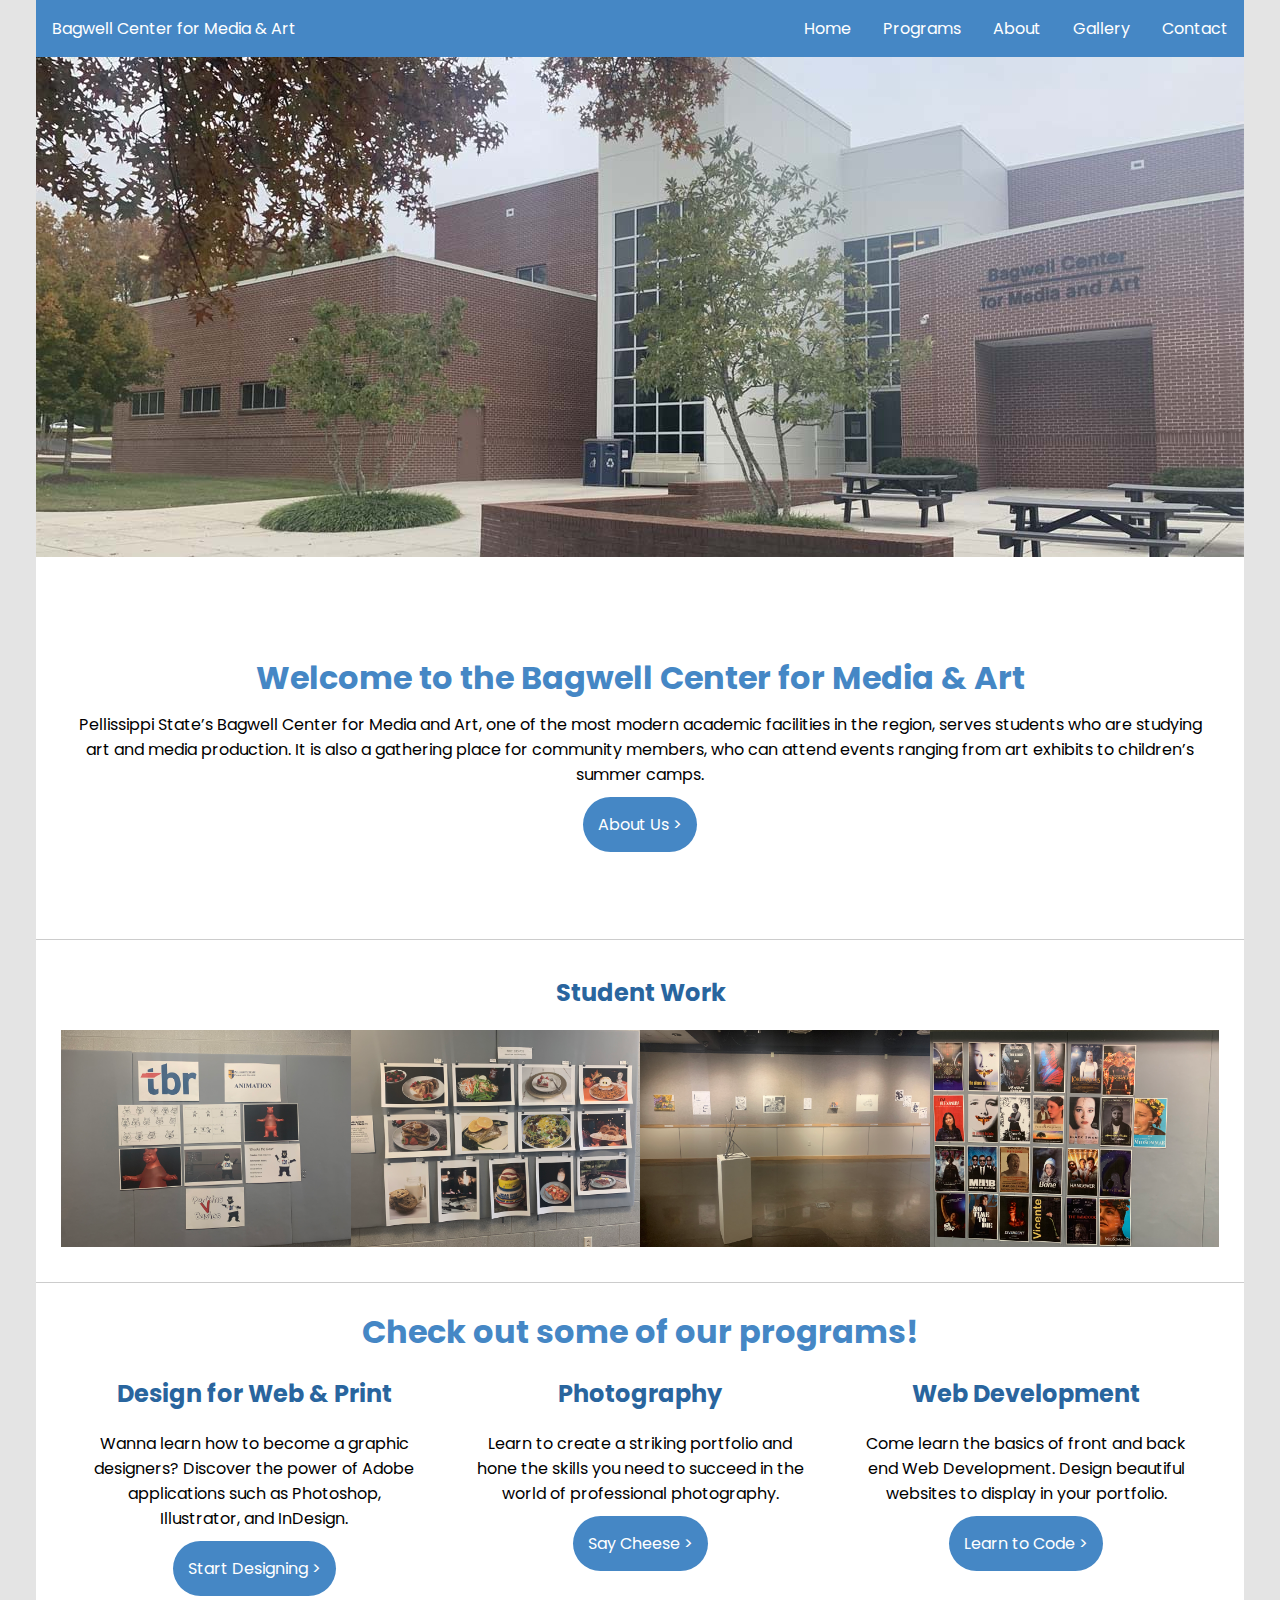
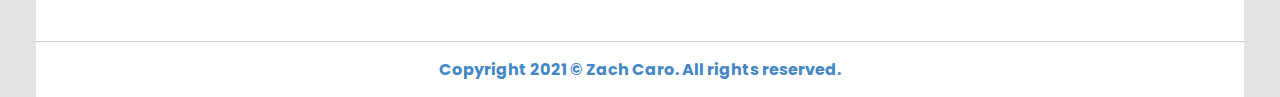
<file: index.html>
<!DOCTYPE html>
<html lang="en">

<head>
    <meta charset="UTF-8">
    <meta http-equiv="X-UA-Compatible" content="IE=edge">
    <meta name="viewport" content="width=device-width, initial-scale=1.0">
    <title>Bagwell Center for Media & Arts | Home</title>
    <link href="https://fonts.googleapis.com/css2?family=Libre+Baskerville&family=Poppins&family=Mr+Dafoe&display=swap"
        rel="stylesheet">
    <link href="styles.css" rel="stylesheet">
</head>

<body>
    <header>
        <nav id="navbar">
            <div id="navLogo"><a href="index.html">Bagwell Center for Media & Art</a></div>
            <div class="navLinks"><a href="index.html">Home</a></div>
            <div class="dropdown">
                <div class="navLinks"><a href="programs.html">Programs</a></div>
                <div class="dropdown-content">
                    <a href="audio.html">Audio Production</a>
                    <a href="design.html">Design for Web & Print</a>
                    <a href="photography.html">Photography</a>
                    <a href="video.html">Video Production</a>
                    <a href="web.html">Web Development</a>
                </div>
            </div>
            <div class="navLinks"><a href="about.html">About</a></div>
            <div class="navLinks"><a href="gallery.html">Gallery</a></div>
            <div class="navLinks"><a href="contact.html">Contact</a></div>
        </nav>
    </header>
    <main>
        <div id="bagwellHero"><img src="imgs/bagwellBanner.jpg" width="1208px" height="500px"></div>
        <div id="intro" class="section">
            <h1>Welcome to the Bagwell Center for Media & Art</h1>
            <p>Pellissippi State’s Bagwell Center for Media and Art, one of the most modern academic facilities in the
                region, serves
                students who are studying art and media production. It is also a gathering place for community members,
                who can attend
                events ranging from art exhibits to children’s summer camps.</p>
            <a href="about.html"><button>About Us ></button></a>
        </div>
        <div class="section">
            <h2>Student Work</h2>
            <div id="smallGallery">
                <div class="overlayContainer">
                    <img src="imgs/animation.jpg" alt="Animation students' work they finished on the wall of fame."
                        class="overlayImage" height="250px" width="250px">
                    <div class="overlay">
                        <div class="text">Animation students' work they finished on the wall of fame.</div>
                    </div>
                </div>
                <div class="overlayContainer">
                    <img src="imgs/photoArt.jpg" alt="Photography students' photos they took on the wall of fame."
                        class="overlayImage" height="250px" width="250px">
                    <div class="overlay">
                        <div class="text">Photography students' photos they took on the wall of fame.</div>
                    </div>
                </div>
                <div class="overlayContainer">
                    <img src="imgs/artShow.jpg" alt="An art gallery for students' art." class="overlayImage"
                        height="250px" width="250px">
                    <div class="overlay">
                        <div class="text">An art gallery for students' art.</div>
                    </div>
                </div>
                <div class="overlayContainer">
                    <img src="imgs/posters.jpg" alt="Design students' posters they made on the wall of fame."
                        class="overlayImage" height="250px" width="250px">
                    <div class="overlay">
                        <div class="text">Design students' posters they made on the wall of fame.</div>
                    </div>
                </div>
            </div>
        </div>
        <div class="section">
            <h1>Check out some of our programs!</h1>
            <div id="programs">
                <div class="third">
                    <h2>Design for Web & Print</h2>
                    <p>Wanna learn how to become a graphic designers? Discover the power of Adobe applications such as
                        Photoshop, Illustrator, and InDesign.
                    </p>
                    <a href="design.html"><button>Start Designing ></button></a>
                </div>
                <div class="third">
                    <h2>Photography</h2>
                    <p>Learn to create a striking portfolio and hone the skills you need to succeed in the world of
                        professional photography.
                    </p>
                    <a href="photography.html"><button>Say Cheese ></button></a>
                </div>
                <div class="third">
                    <h2>Web Development</h2>
                    <p>Come learn the basics of front and back end Web Development. Design beautiful websites to display
                        in your portfolio.
                    </p>
                    <a href="web.html"><button>Learn to Code ></button></a>
                </div>
            </div>
        </div>
    </main>
    <footer>
        <strong>Copyright 2021 © Zach Caro. All rights reserved.</strong>
    </footer>
</body>

</html>
</file>
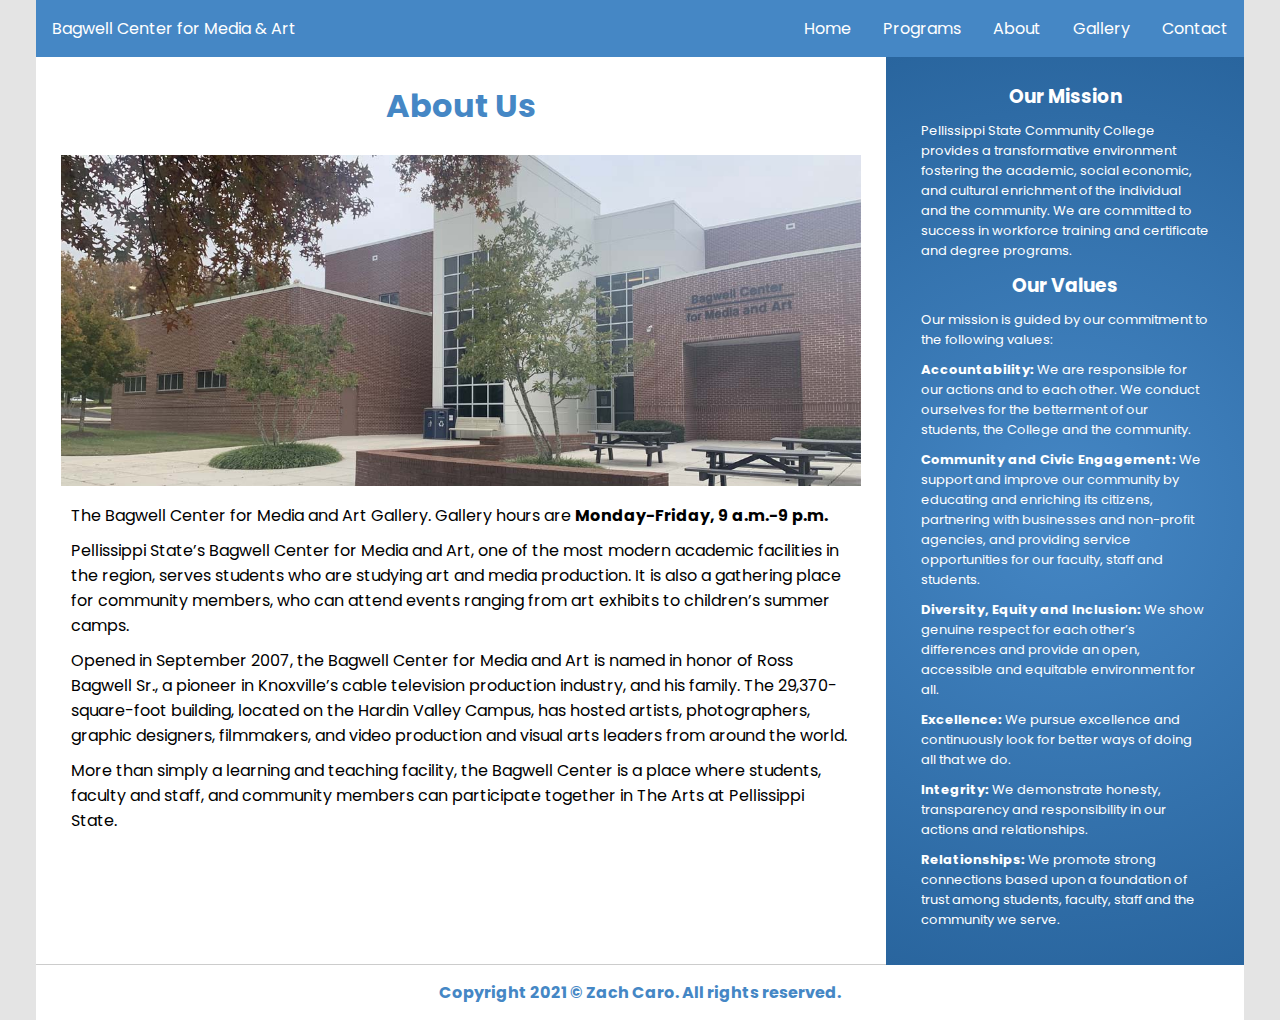
<file: about.html>
<!DOCTYPE html>
<html lang="en">

<head>
    <meta charset="UTF-8">
    <meta http-equiv="X-UA-Compatible" content="IE=edge">
    <meta name="viewport" content="width=device-width, initial-scale=1.0">
    <title>Bagwell Center for Media & Arts | Home</title>
    <link href="https://fonts.googleapis.com/css2?family=Libre+Baskerville&family=Poppins&family=Mr+Dafoe&display=swap"
        rel="stylesheet">
    <link href="styles.css" rel="stylesheet">
</head>

<body>
    <header>
        <nav id="navbar">
            <div id="navLogo"><a href="index.html">Bagwell Center for Media & Art</a></div>
            <div class="navLinks"><a href="index.html">Home</a></div>
            <div class="dropdown">
                <div class="navLinks"><a href="programs.html">Programs</a></div>
                <div class="dropdown-content">
                    <a href="audio.html">Audio Production</a>
                    <a href="design.html">Design for Web & Print</a>
                    <a href="photography.html">Photography</a>
                    <a href="video.html">Video Production</a>
                    <a href="web.html">Web Development</a>
                </div>
            </div>
            <div class="navLinks"><a href="about.html">About</a></div>
            <div class="navLinks"><a href="gallery.html">Gallery</a></div>
            <div class="navLinks"><a href="contact.html">Contact</a></div>
        </nav>
    </header>
    <main id="about">
        <div class="section">
            <h1>About Us</h1>
            <img src="imgs/bagwellBanner.jpg" width="800px">
            <p>The Bagwell Center for Media and Art Gallery. Gallery hours are <strong>Monday-Friday, 9 a.m.-9
                    p.m.</strong></p>
            <p>Pellissippi State’s Bagwell Center for Media and Art, one of the most modern academic facilities in the
                region, serves
                students who are studying art and media production. It is also a gathering place for community members,
                who can attend
                events ranging from art exhibits to children’s summer camps.</p>
            <p>Opened in September 2007, the Bagwell Center for Media and Art is named in honor of Ross Bagwell Sr., a
                pioneer in
                Knoxville’s cable television production industry, and his family. The 29,370-square-foot building,
                located on the Hardin
                Valley Campus, has hosted artists, photographers, graphic designers, filmmakers, and video production
                and visual arts
                leaders from around the world.</p>
            <p>More than simply a learning and teaching facility, the Bagwell Center is a place where students, faculty
                and staff, and
                community members can participate together in The Arts at Pellissippi State.</p>
        </div>
        <aside>
            <h3>Our Mission</h3>
            <p>Pellissippi State Community College provides a transformative environment fostering the academic, social
                economic, and cultural enrichment of the individual and the community. We are committed to success in
                workforce training and certificate and degree programs.
            </p>
            <h3>Our Values</h3>
            <p>Our mission is guided by our commitment to the following values:</p>
            <p><strong>Accountability:</strong> We are responsible for our actions and to each other. We conduct
                ourselves for the
                betterment of our
                students, the College and the community.</p>
            <p><strong>Community and Civic Engagement:</strong> We support and improve our community by educating
                and enriching its
                citizens, partnering
                with businesses and non-profit agencies, and providing service opportunities for our faculty, staff
                and students.</p>
            <p><strong>Diversity, Equity and Inclusion:</strong> We show genuine respect for each other’s
                differences and provide an
                open, accessible
                and equitable environment for all.</p>
            <p><strong>Excellence:</strong> We pursue excellence and continuously look for better ways of doing all
                that we do.</p>
            <p><strong>Integrity:</strong> We demonstrate honesty, transparency and responsibility in our actions
                and relationships.
            </p>
            <p><strong>Relationships:</strong> We promote strong connections based upon a foundation of trust among
                students,
                faculty, staff and the
                community we serve.</p>
        </aside>
    </main>
    <footer>
        <strong>Copyright 2021 © Zach Caro. All rights reserved.</strong>
    </footer>
</body>

</html>
</file>
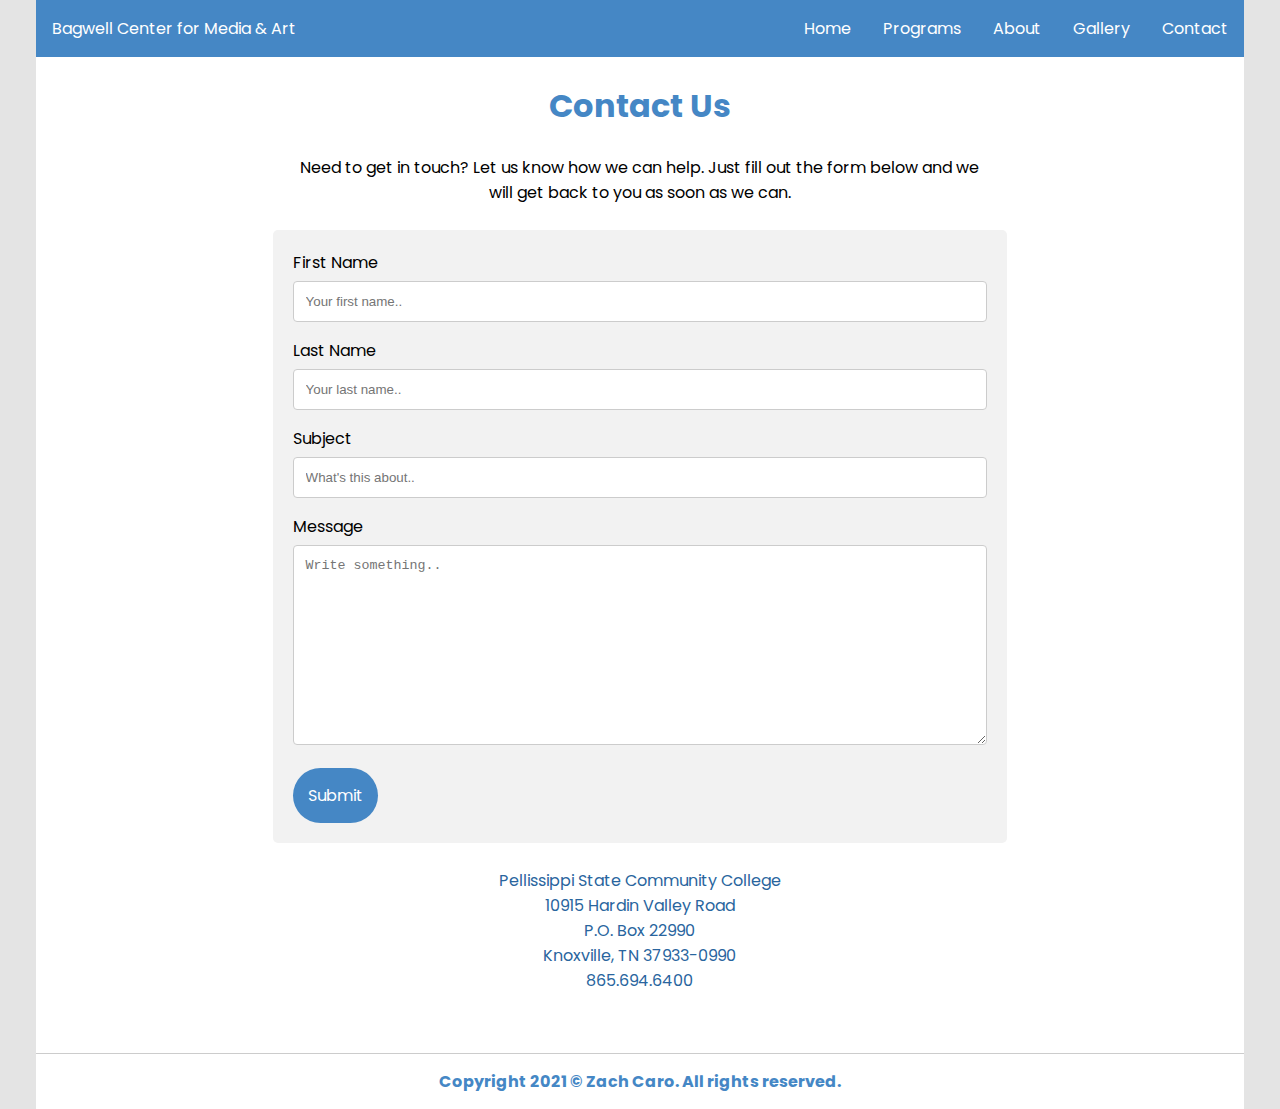
<file: contact.html>
<!DOCTYPE html>
<html lang="en">

<head>
    <meta charset="UTF-8">
    <meta http-equiv="X-UA-Compatible" content="IE=edge">
    <meta name="viewport" content="width=device-width, initial-scale=1.0">
    <title>Bagwell Center for Media & Arts | Home</title>
    <link href="https://fonts.googleapis.com/css2?family=Libre+Baskerville&family=Poppins&family=Mr+Dafoe&display=swap"
        rel="stylesheet">
    <link href="styles.css" rel="stylesheet">
</head>

<body>
    <header>
        <nav id="navbar">
            <div id="navLogo"><a href="index.html">Bagwell Center for Media & Art</a></div>
            <div class="navLinks"><a href="index.html">Home</a></div>
            <div class="dropdown">
                <div class="navLinks"><a href="programs.html">Programs</a></div>
                <div class="dropdown-content">
                    <a href="audio.html">Audio Production</a>
                    <a href="design.html">Design for Web & Print</a>
                    <a href="photography.html">Photography</a>
                    <a href="video.html">Video Production</a>
                    <a href="web.html">Web Development</a>
                </div>
            </div>
            <div class="navLinks"><a href="about.html">About</a></div>
            <div class="navLinks"><a href="gallery.html">Gallery</a></div>
            <div class="navLinks"><a href="contact.html">Contact</a></div>
        </nav>
    </header>
    <main>
        <div class="section" id="small">
            <h1>Contact Us</h1>
            <p>Need to get in touch? Let us know how we can help. Just fill out the form below and we will get back to
                you as soon as we can.</p>
            <div class="contactForm">
                <form action="/action_page.php">
                    <label for="fname">First Name</label>
                    <input type="text" id="fname" name="firstname" placeholder="Your first name..">

                    <label for="lname">Last Name</label>
                    <input type="text" id="lname" name="lastname" placeholder="Your last name..">

                    <label for="subject">Subject</label>
                    <input type="text" id="subject" name="subject" placeholder="What's this about..">

                    <label for="Message">Message</label>
                    <textarea id="message" name="message" placeholder="Write something.."
                        style="height:200px"></textarea>

                    <input type="submit" id="submit" value="Submit">
                </form>
            </div>
            <p id="addy">Pellissippi State Community College<br>
                10915 Hardin Valley Road<br>
                P.O. Box 22990<br>
                Knoxville, TN 37933-0990<br>
                865.694.6400</p>
        </div>
    </main>
    <footer>
        <strong>Copyright 2021 © Zach Caro. All rights reserved.</strong>
    </footer>
</body>

</html>
</file>
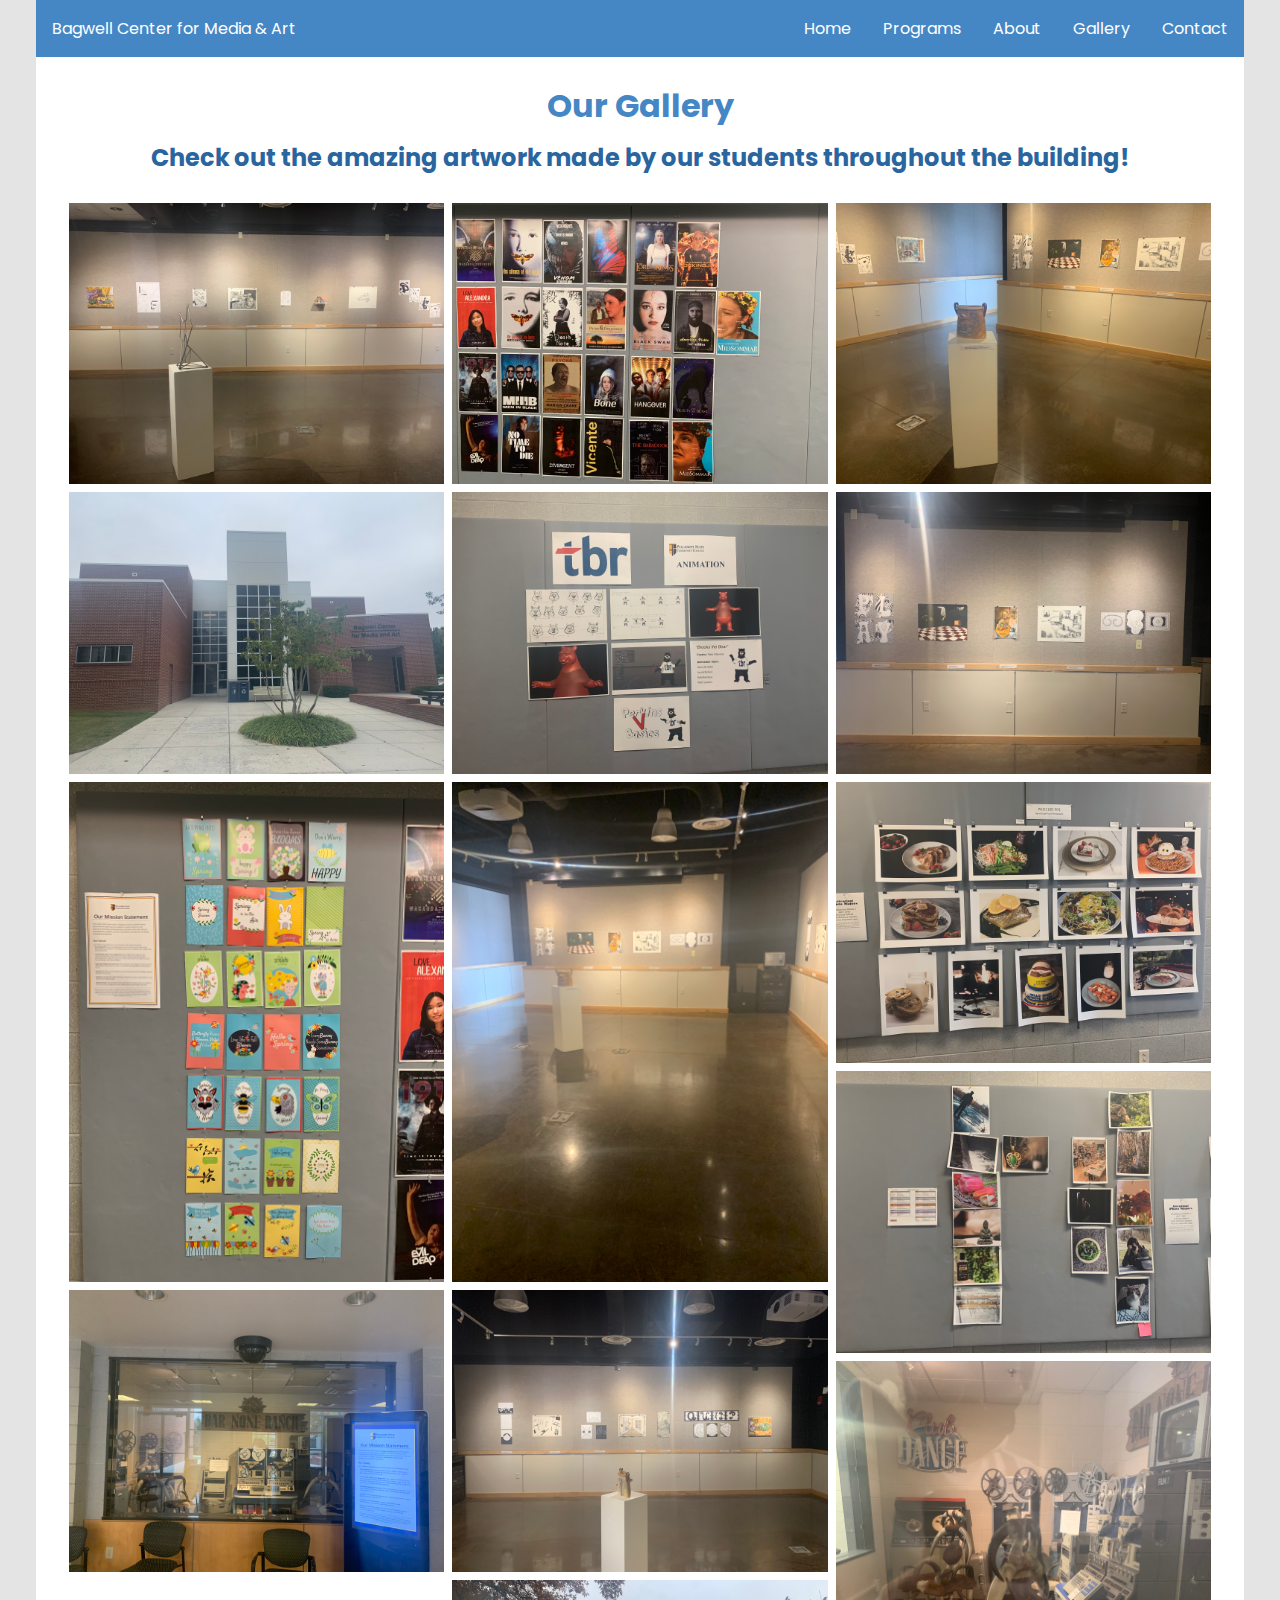
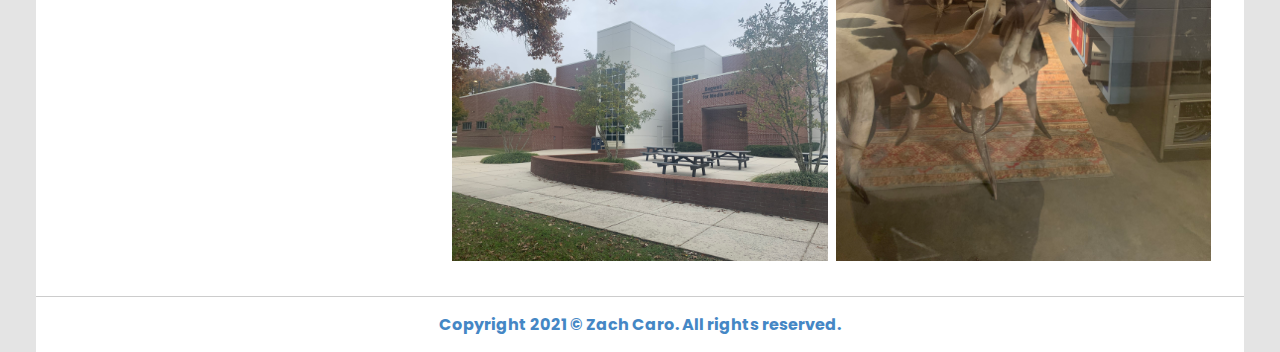
<file: gallery.html>
<!DOCTYPE html>
<html lang="en">

<head>
    <meta charset="UTF-8">
    <meta http-equiv="X-UA-Compatible" content="IE=edge">
    <meta name="viewport" content="width=device-width, initial-scale=1.0">
    <title>Bagwell Center for Media & Arts | Gallery</title>
    <link href="https://fonts.googleapis.com/css2?family=Libre+Baskerville&family=Poppins&family=Mr+Dafoe&display=swap"
        rel="stylesheet">
    <link href="styles.css" rel="stylesheet">
</head>

<body>
    <header>
        <nav id="navbar">
            <div id="navLogo"><a href="index.html">Bagwell Center for Media & Art</a></div>
            <div class="navLinks"><a href="index.html">Home</a></div>
            <div class="dropdown">
                <div class="navLinks"><a href="programs.html">Programs</a></div>
                <div class="dropdown-content">
                    <a href="audio.html">Audio Production</a>
                    <a href="design.html">Design for Web & Print</a>
                    <a href="photography.html">Photography</a>
                    <a href="video.html">Video Production</a>
                    <a href="web.html">Web Development</a>
                </div>
            </div>
            <div class="navLinks"><a href="about.html">About</a></div>
            <div class="navLinks"><a href="gallery.html">Gallery</a></div>
            <div class="navLinks"><a href="contact.html">Contact</a></div>
        </nav>
    </header>
    <main>
        <div class="section">
            <h1>Our Gallery</h1>
            <h2>Check out the amazing artwork made by our students throughout the building!</h2>
            <div class="row">
                <div class="column">
                    <img src="imgs/artShow.jpg" style="width:100%">
                    <img src="imgs/frontBag.jpg" style="width:100%">
                    <img src="imgs/greetingCards.jpg" style="width:100%">
                    <img src="imgs/oldTech1.jpg" style="width:100%">
                </div>
                <div class="column">
                    <img src="imgs/posters.jpg" style="width:100%">
                    <img src="imgs/animation.jpg" style="width:100%">
                    <img src="imgs/artRoom1.jpg" style="width:100%">
                    <img src="imgs/artRoom4.jpg" style="width:100%">
                    <img src="imgs/sideBag.jpg" style="width:100%">
                </div>
                <div class="column">
                    <img src="imgs/artRoom2.jpg" style="width:100%">
                    <img src="imgs/artRoom3.jpg" style="width:100%">
                    <img src="imgs/photoArt.jpg" style="width:100%">
                    <img src="imgs/photoWall.jpg" style="width:100%">
                    <img src="imgs/oldTech2.jpg" style="width:100%">
                </div>
            </div>
        </div>
    </main>
    <footer>
        <strong>Copyright 2021 © Zach Caro. All rights reserved.</strong>
    </footer>
</body>

</html>
</file>
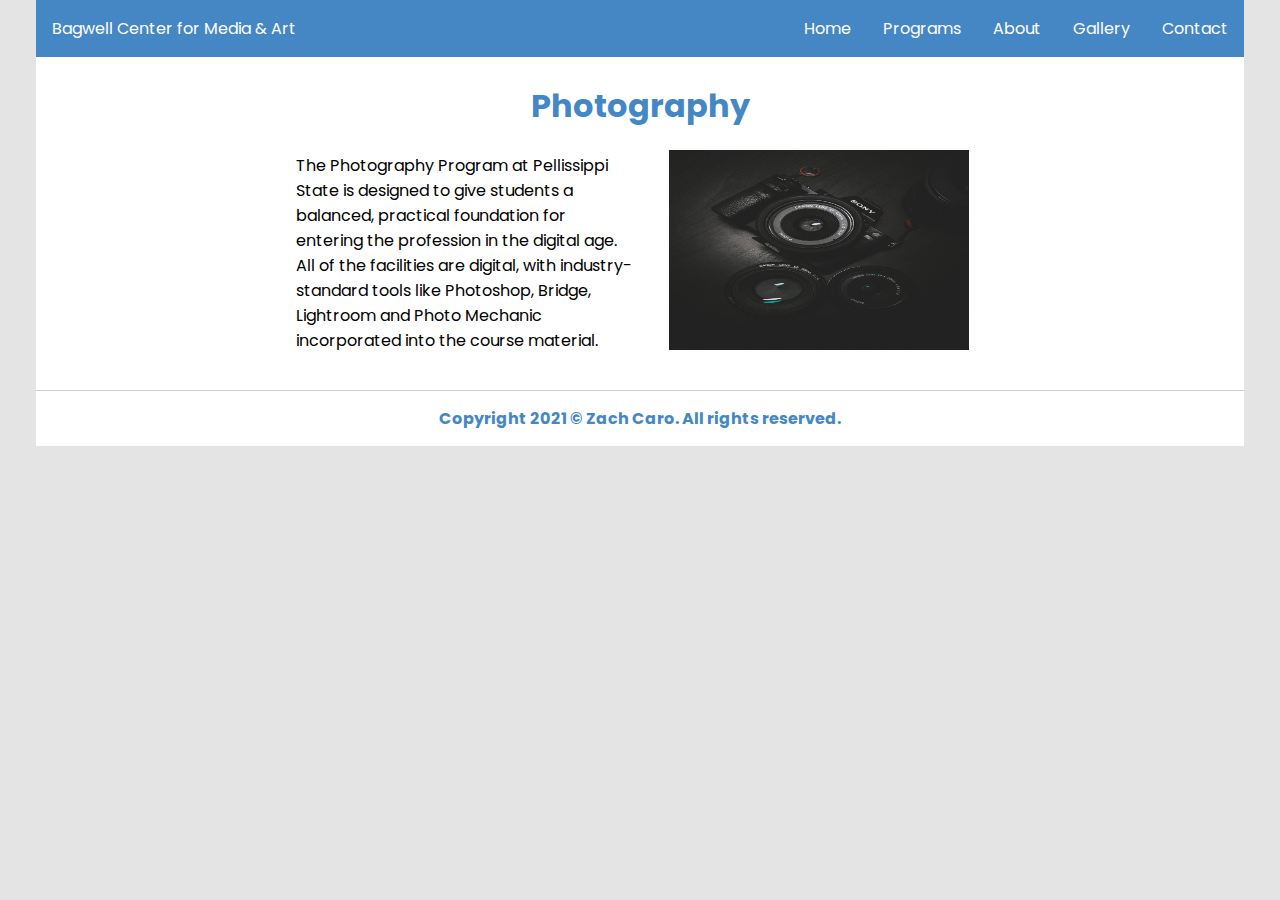
<file: photography.html>
<!DOCTYPE html>
<html lang="en">

<head>
    <meta charset="UTF-8">
    <meta http-equiv="X-UA-Compatible" content="IE=edge">
    <meta name="viewport" content="width=device-width, initial-scale=1.0">
    <title>Bagwell Center for Media & Arts | Home</title>
    <link href="https://fonts.googleapis.com/css2?family=Libre+Baskerville&family=Poppins&family=Mr+Dafoe&display=swap"
        rel="stylesheet">
    <link href="styles.css" rel="stylesheet">
</head>

<body>
    <header>
        <nav id="navbar">
            <div id="navLogo"><a href="index.html">Bagwell Center for Media & Art</a></div>
            <div class="navLinks"><a href="index.html">Home</a></div>
            <div class="dropdown">
                <div class="navLinks"><a href="programs.html">Programs</a></div>
                <div class="dropdown-content">
                    <a href="audio.html">Audio Production</a>
                    <a href="design.html">Design for Web & Print</a>
                    <a href="photography.html">Photography</a>
                    <a href="video.html">Video Production</a>
                    <a href="web.html">Web Development</a>
                </div>
            </div>
            <div class="navLinks"><a href="about.html">About</a></div>
            <div class="navLinks"><a href="gallery.html">Gallery</a></div>
            <div class="navLinks"><a href="contact.html">Contact</a></div>
        </nav>
    </header>
    <main>
        <div class="programSection">
            <h1>Photography</h1>
            <img src="imgs/photo.jpg">
            <div class="centerP">
                <p>The Photography Program at Pellissippi State is designed to give students a balanced, practical
                    foundation for entering
                    the profession in the digital age. All of the facilities are digital, with industry-standard tools
                    like Photoshop,
                    Bridge, Lightroom and Photo Mechanic incorporated into the course material.</p>
            </div>
        </div>
    </main>
    <footer>
        <strong>Copyright 2021 © Zach Caro. All rights reserved.</strong>
    </footer>
</body>

</html>
</file>
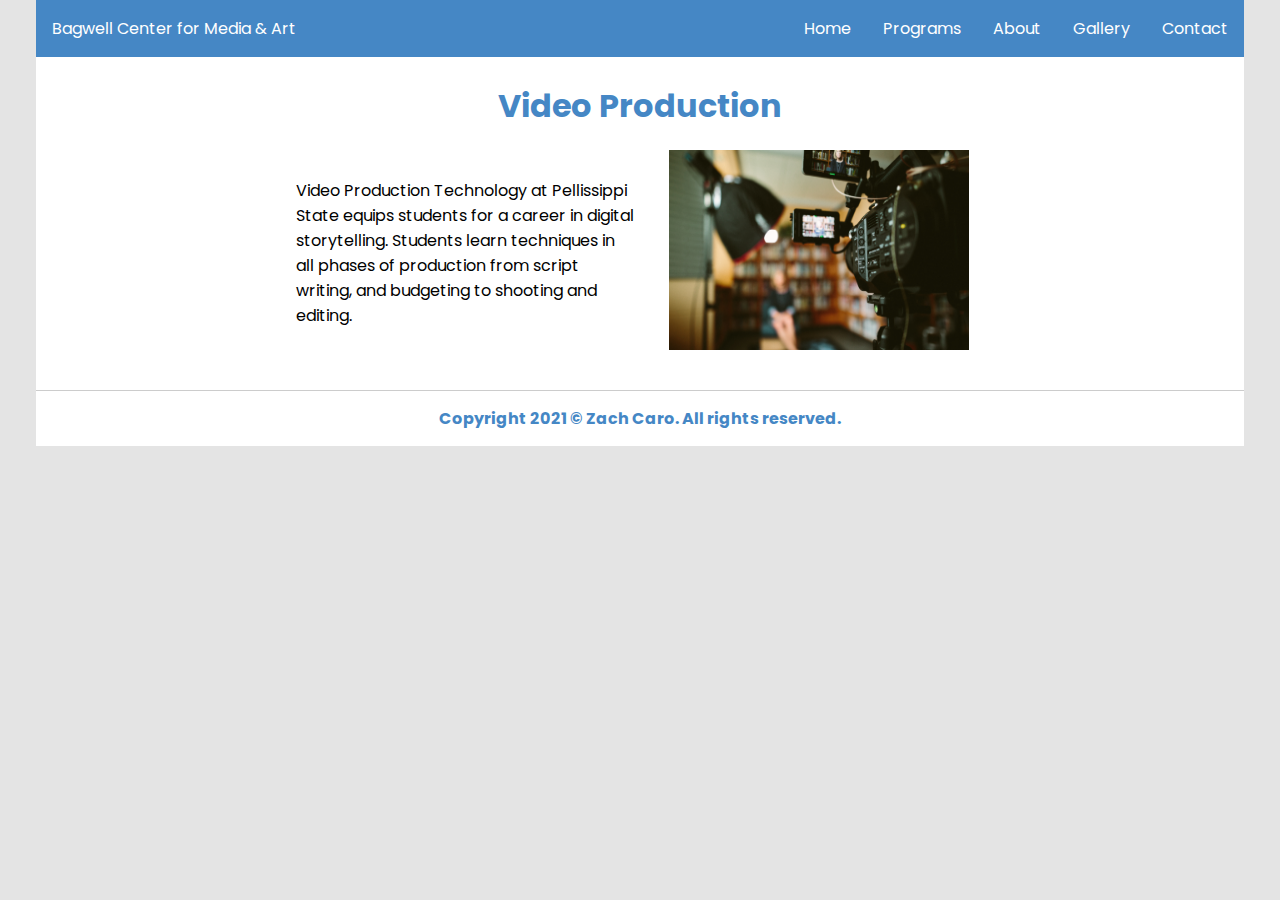
<file: video.html>
<!DOCTYPE html>
<html lang="en">

<head>
    <meta charset="UTF-8">
    <meta http-equiv="X-UA-Compatible" content="IE=edge">
    <meta name="viewport" content="width=device-width, initial-scale=1.0">
    <title>Bagwell Center for Media & Arts | Home</title>
    <link href="https://fonts.googleapis.com/css2?family=Libre+Baskerville&family=Poppins&family=Mr+Dafoe&display=swap"
        rel="stylesheet">
    <link href="styles.css" rel="stylesheet">
</head>

<body>
    <header>
        <nav id="navbar">
            <div id="navLogo"><a href="index.html">Bagwell Center for Media & Art</a></div>
            <div class="navLinks"><a href="index.html">Home</a></div>
            <div class="dropdown">
                <div class="navLinks"><a href="programs.html">Programs</a></div>
                <div class="dropdown-content">
                    <a href="audio.html">Audio Production</a>
                    <a href="design.html">Design for Web & Print</a>
                    <a href="photography.html">Photography</a>
                    <a href="video.html">Video Production</a>
                    <a href="web.html">Web Development</a>
                </div>
            </div>
            <div class="navLinks"><a href="about.html">About</a></div>
            <div class="navLinks"><a href="gallery.html">Gallery</a></div>
            <div class="navLinks"><a href="contact.html">Contact</a></div>
        </nav>
    </header>
    <main>
        <div class="programSection">
            <h1>Video Production</h1>
            <img src="imgs/video.jpg">
            <div class="centerP">
                <p>Video Production Technology at Pellissippi State equips students for a career in digital
                    storytelling.
                    Students learn techniques in all phases of production from script writing, and budgeting to shooting
                    and
                    editing. </p>
            </div>
        </div>
    </main>
    <footer>
        <strong>Copyright 2021 © Zach Caro. All rights reserved.</strong>
    </footer>
</body>

</html>
</file>
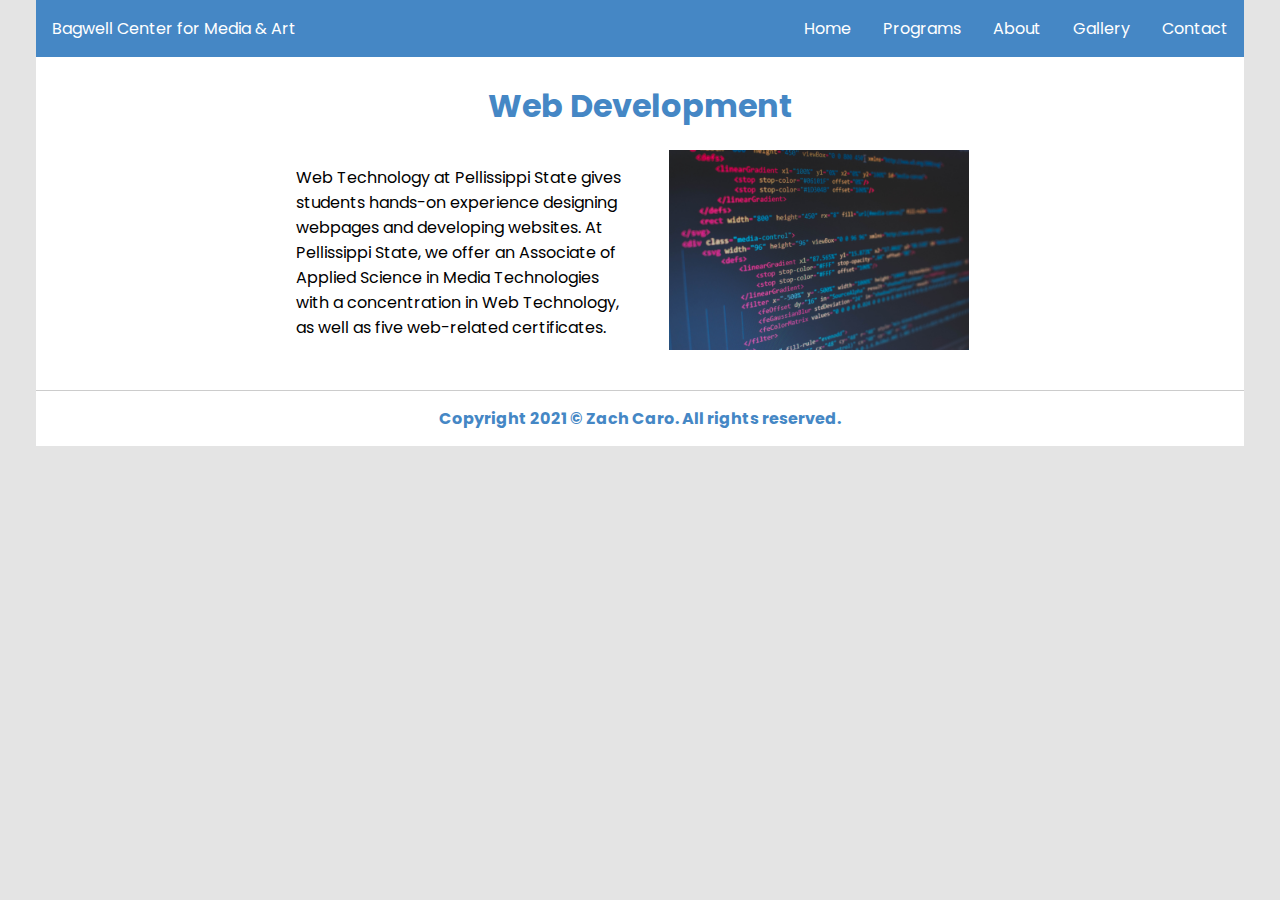
<file: web.html>
<!DOCTYPE html>
<html lang="en">

<head>
    <meta charset="UTF-8">
    <meta http-equiv="X-UA-Compatible" content="IE=edge">
    <meta name="viewport" content="width=device-width, initial-scale=1.0">
    <title>Bagwell Center for Media & Arts | Home</title>
    <link href="https://fonts.googleapis.com/css2?family=Libre+Baskerville&family=Poppins&family=Mr+Dafoe&display=swap"
        rel="stylesheet">
    <link href="styles.css" rel="stylesheet">
</head>

<body>
    <header>
        <nav id="navbar">
            <div id="navLogo"><a href="index.html">Bagwell Center for Media & Art</a></div>
            <div class="navLinks"><a href="index.html">Home</a></div>
            <div class="dropdown">
                <div class="navLinks"><a href="programs.html">Programs</a></div>
                <div class="dropdown-content">
                    <a href="audio.html">Audio Production</a>
                    <a href="design.html">Design for Web & Print</a>
                    <a href="photography.html">Photography</a>
                    <a href="video.html">Video Production</a>
                    <a href="web.html">Web Development</a>
                </div>
            </div>
            <div class="navLinks"><a href="about.html">About</a></div>
            <div class="navLinks"><a href="gallery.html">Gallery</a></div>
            <div class="navLinks"><a href="contact.html">Contact</a></div>
        </nav>
    </header>
    <main>
        <div class="programSection">
            <h1>Web Development</h1>
            <img src="imgs/webDev.jpg">
            <div class="centerP">
                <p>Web Technology at Pellissippi State gives students hands-on experience designing webpages and
                    developing
                    websites. At Pellissippi State, we offer an Associate of Applied Science in Media Technologies with
                    a
                    concentration in Web Technology, as well as five web-related certificates.</p>
            </div>
        </div>
    </main>
    <footer>
        <strong>Copyright 2021 © Zach Caro. All rights reserved.</strong>
    </footer>
</body>

</html>
</file>
<file: styles.css>
/* General Styles */
body {
  box-sizing: border-box;
  margin: 0 auto;
  padding: 0;
  background-color: #e4e4e4;
  font-family: Poppins, sans-serif;
  max-width: 1208px;
}

h1 {
  color: #4587c5;
  text-align: center;
  margin: 0;
}

h2 {
  color: #29659e;
  text-align: center;
  margin-top: 10px;
}

h3 {
  color: #fff;
  text-align: center;
  margin: 0;
}

a {
  text-decoration: none;
  color: #fff;
}

p {
  margin: 10px 10px 10px 10px;
}

button {
  font-family: Poppins, sans-serif; 
  background-color: #4587c5;
  color: white;
  padding: 15px;
  font-size: 16px;
  border: none;
  cursor: pointer;
  border-radius: 50px;
}

button:hover {
  background-color: #29659e;
}

/* Nav Styles */
#navbar {
  width: 100%;
  display: flex;
  justify-content: center;
  background-color: #4587c5;
}

#navLogo {
  font-size: 16px;
  background-color: #4587c5;
  padding: 16px;
  border: none;
  cursor: pointer;
  margin-right: auto;
}

#navLogo:hover {
  background-color: #29659e;
}

.navLinks{
  background-color: #4587c5;
  color: white;
  padding: 16px;
  font-size: 16px;
  border: none;
  cursor: pointer;
}

.navLinks:hover {
  background-color: #29659e;
}

/* The container <div> - needed to position the dropdown content */
.dropdown {
  position: relative;
  display: inline-block;
  background-color: #4587c5;
}

/* Dropdown Content (Hidden by Default) */
.dropdown-content {
  display: none;
  position: absolute;
  background-color: #f9f9f9;
  min-width: 160px;
  box-shadow: 0px 8px 16px 0px rgba(0,0,0,0.2);
  z-index: 1;
}

/* Links inside the dropdown */
.dropdown-content a {
  color: #4587c5;
  padding: 12px 16px;
  text-decoration: none;
  display: block;
}

/* Change color of dropdown links on hover */
.dropdown-content a:hover {
  background-color: #dddddd;
  color: #29659e;
}

/* Show the dropdown menu on hover */
.dropdown:hover .dropdown-content {
  display: block;
}

/* Main Styles */
main {
  margin: 0 auto;
  background-color: #ffffff;
}

.section {
  padding: 25px 25px 35px 25px;
  border-bottom: 1px solid rgba(0,0,0,0.2);
  min-height: 250px;
}

#intro {
  text-align: center;
  margin-top: 65px;
}

#programs {
  display: flex;
}

.third {
  width: 33%; 
  padding: 10px 15px;
  text-align: center;
}

#smallGallery {
  display: flex;
}

.overlayContainer {
  position: relative;
  width: 50%;
}

.overlayImage {
  display: block;
  width: 100%;
  height: auto;
}

.overlay {
  position: absolute;
  bottom: 0;
  left: 0;
  right: 0;
  background-color: #29659e;
  overflow: hidden;
  width: 100%;
  height: 0;
  transition: .5s ease;
}

.overlayContainer:hover .overlay {
  height: 100%;
}

.text {
  color: white;
  font-size: 20px;
  position: absolute;
  top: 50%;
  left: 50%;
  -webkit-transform: translate(-50%, -50%);
  -ms-transform: translate(-50%, -50%);
  transform: translate(-50%, -50%);
  text-align: center;
}

/* Gallery Styles */
.row {
  display: -ms-flexbox; 
  display: flex;
  -ms-flex-wrap: wrap; 
  flex-wrap: wrap;
  padding: 0 4px;
}

/* Create three equal columns that sits next to each other */
.column {
  -ms-flex: 30%; 
  flex: 30%;
  max-width: 33%;
  padding: 0 4px;
}

.column img {
  margin-top: 8px;
  vertical-align: middle;
  width: 100%;
}

/* Program Styles */
.programImg {
  float: left;
  margin: 0 5%;
}

.programInfo {
  width: 60%;
  margin: 0 auto;
}

.programSection {
  margin: 0 auto;
  padding: 25px 250px;
  border-bottom: 1px solid rgba(0,0,0,0.2);
}

.programSection h1 {
  padding-bottom: 10px;
}

.programSection img {
  margin: 10px 25px 0 25px;
  width: 300px;
  height: 200px;
  float: right;
}

.centerP {
  display: flex;
  height: 225px;
  margin: auto;
  align-items:center;
  justify-content:center;
}

/* About Styles */
#about {
  display: flex;
}

#about div img {
  margin-top: 25px;
}

aside {
  background: rgb(69,135,197);
  background: radial-gradient(circle, rgba(69,135,197,1) 0%, rgba(41,101,158,1) 100%);
  width: 100%;
  padding: 25px;
}

aside p{
  font-size: 13px;
  color: #fff;
}

/* Contact Styles */
input[type=text], select, textarea {
  width: 100%;
  padding: 12px;
  border: 1px solid #ccc;
  border-radius: 4px;
  box-sizing: border-box;
  margin-top: 6px;
  margin-bottom: 16px;
  resize: vertical;
}

input[type=submit] {
  font-family: Poppins, sans-serif; 
  background-color: #4587c5;
  color: white;
  padding: 15px;
  font-size: 16px;
  border: none;
  cursor: pointer;
  border-radius: 35px;
  margin: 0 auto;
}

input[type=submit]:hover {
  background-color: #29659e;
}

.contactForm {
  font-family: Poppins, sans-serif;
  border-radius: 5px;
  background-color: #f2f2f2;
  padding: 20px;
  margin: 0 auto;
  width: 60%;
}

#small p {
  width: 60%;
  margin: 25px auto;
  text-align: center;
}

#addy {
  text-align: center;
  color: #29659e;
}

/* Footer Styles */
footer {
  background-color: #ffffff;
  color: #4587c5;
  text-align: center;
  padding: 15px;
}

/* Layout Styles*/

/* Responsive layout - makes a two column-layout instead of four columns */
@media screen and (max-width: 800px) {
  .column {
    -ms-flex: 50%;
    flex: 50%;
    max-width: 50%;
  }
}

/* Responsive layout - makes the two columns stack on top of each other instead of next to each other */
@media screen and (max-width: 600px) {
  .column {
    -ms-flex: 100%;
    flex: 100%;
    max-width: 100%;
  }
}
</file>
